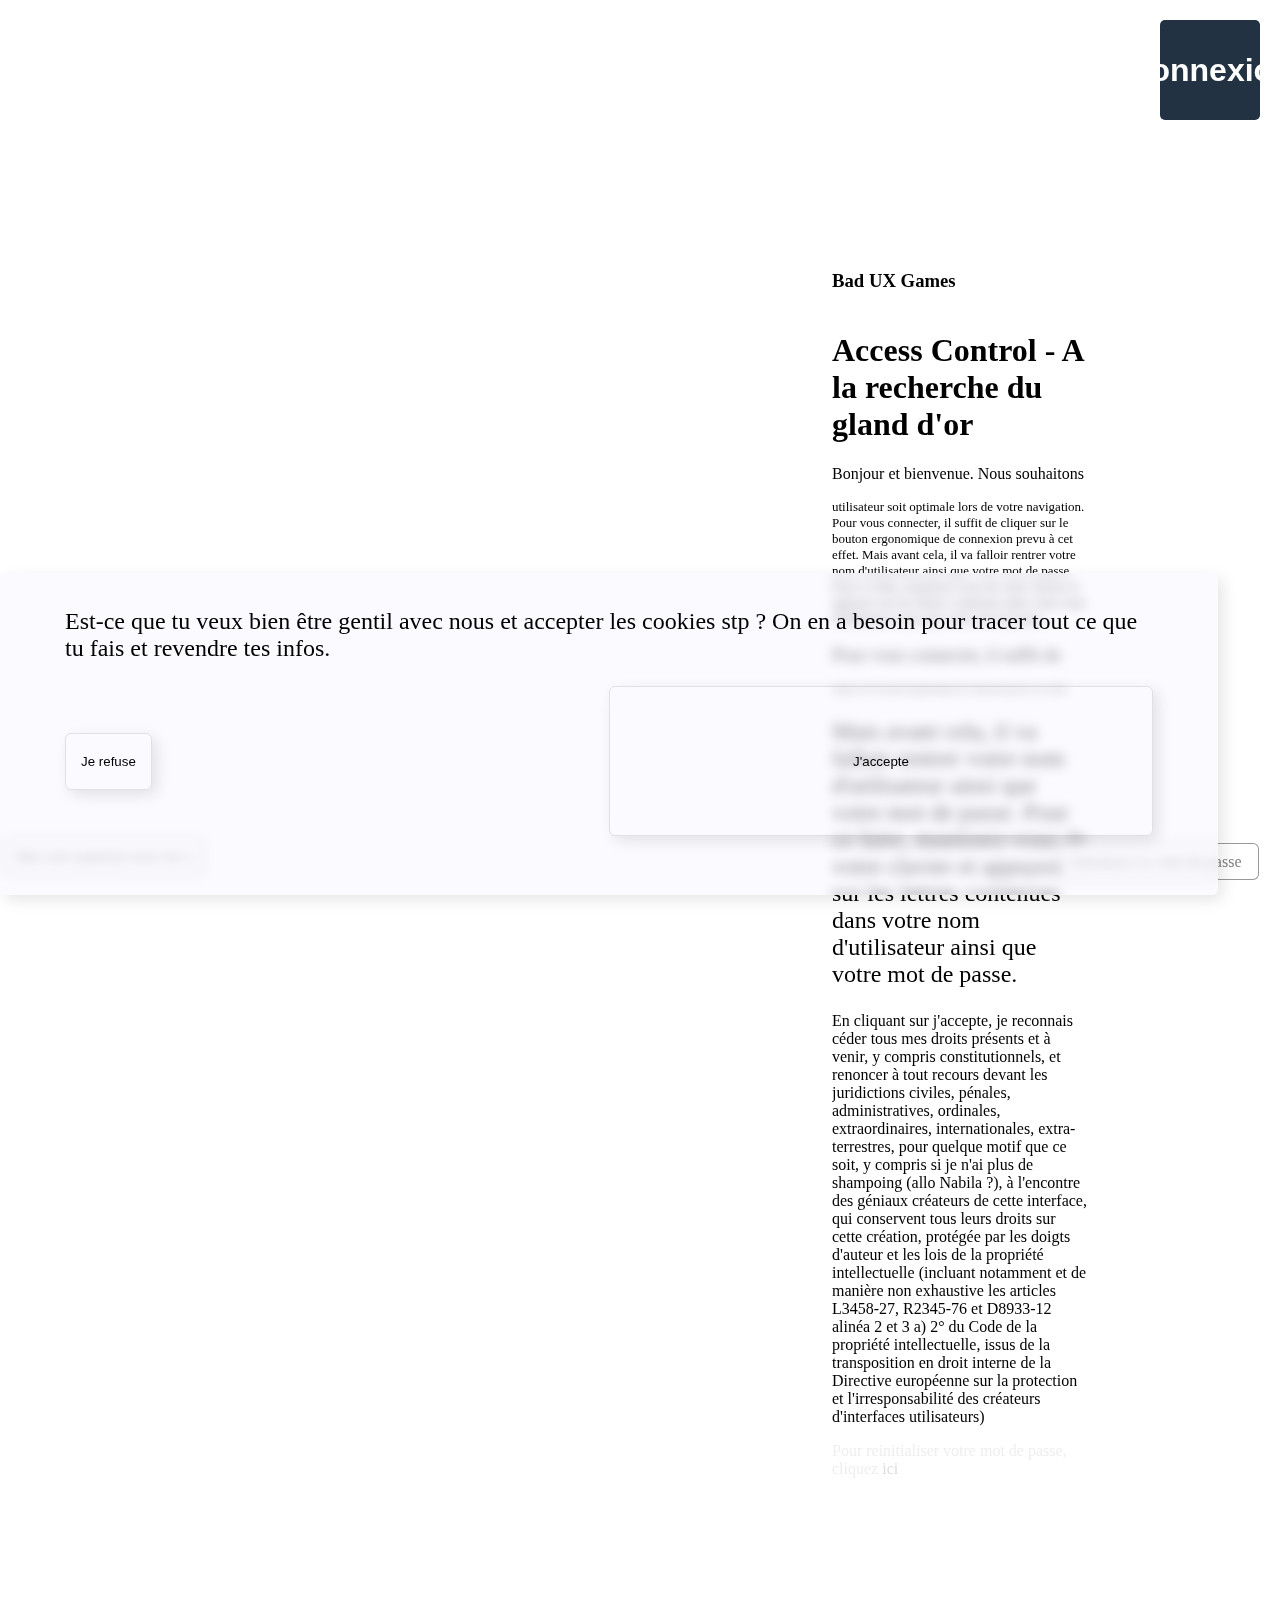
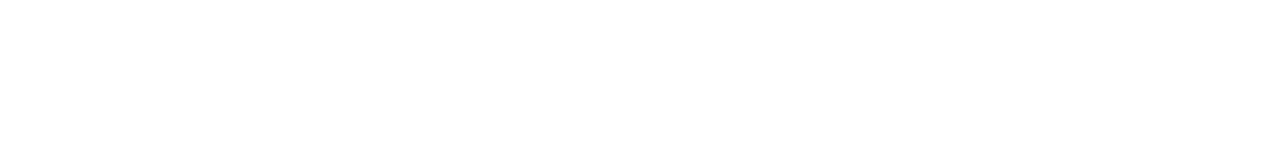
<file: index.html>
<!DOCTYPE html>

<head>
    <link rel="stylesheet" href="./styles/index.css">
    <link rel="stylesheet" href="./styles/cookies.css">
    <link rel="stylesheet" href="./styles/loader.css">
    <link rel="stylesheet" href="./styles/form.css">
</head>

<body>
<div class="left-part">
    <h2>Enregistrez vous pour avoir une expérience hors du commun..</h2>
</div>
<div class="right-part">
    <button id="btn-login" onclick="startLogin()">Connexion</button>
    <span class="loader not-visible"></span>
    <div class="sign-in">
        <h3>Bad UX Games</h3>
        <div id="welcome-container">
            <h1>Access Control - A la recherche du gland d'or</h1>
            <p id="welcome">
                Bonjour et bienvenue. Nous souhaitons que votre experience
            </p>
            <p style="font-size: small">
                utilisateur soit optimale lors de votre navigation. Pour vous connecter, il suffit de cliquer sur le
                bouton ergonomique de connexion prevu à cet effet. Mais avant cela, il va falloir rentrer votre nom
                d'utilisateur ainsi que votre mot de passe. Pour ce faire, munissez-vous de votre clavier et appuyez sur
                les lettres contenues dans votre nom d'utilisateur ainsi que votre mot de passe.
            </p>
            <p style="font-size: large">
                Pour vous connecter, il suffit de
            </p>
            <p style="font-size: xx-small">cliquer sur le bouton ergonomique de connexion prevu à cet effet. </p>
            <p style="font-size: x-large">
                Mais avant cela, il va falloir rentrer votre nom d'utilisateur ainsi que votre mot de passe. Pour ce
                faire, munissez-vous de votre clavier et appuyez sur les lettres contenues dans votre nom d'utilisateur
                ainsi que votre mot de passe.
            </p>
            <p>
                En cliquant sur j'accepte, je reconnais céder tous mes droits présents et à venir, y compris
                constitutionnels, et renoncer à tout recours devant les juridictions civiles, pénales, administratives,
                ordinales, extraordinaires, internationales, extra-terrestres, pour quelque motif que ce soit, y compris
                si je n'ai plus de shampoing (allo Nabila ?), à l'encontre des géniaux créateurs de cette interface, qui
                conservent tous leurs droits sur cette création, protégée par les doigts d'auteur et les lois de la
                propriété intellectuelle (incluant notamment et de manière non exhaustive les articles L3458-27,
                R2345-76 et D8933-12 alinéa 2 et 3 a) 2° du Code de la propriété intellectuelle, issus de la
                transposition en droit interne de la Directive européenne sur la protection et l'irresponsabilité des
                créateurs d'interfaces utilisateurs)
            </p>
            <p id="reset-link">Pour reinitialiser votre mot de passe, cliquez <a href="./reset.html">ici</a></p>
        </div>
    </div>
</div>
<form>
    <label for="login"><input type="password" id="login"
                              placeholder="Mon nom quand je veux me connecter"/></label>
    <label for="password"><input type="text" id="password"/></label>
    <div id="placeholder">Saississez Le mot de passe</div>
</form>
<dialog>
    <p id="dialog-description"></p>
    <input id="dialog-answer" type="text" class="not-visible"/>
    <div class="dialog-actions">
        <button id="dialog-ok-btn" onclick="confirmLogin()">Oui</button>
        <button id="dialog-ko-btn" onclick="abortLogin()">Non</button>
    </div>
</dialog>
<div class="overlay"></div>
<div id="cookies">
    <p>Est-ce que tu veux bien être gentil avec nous et accepter les cookies stp ? On en a besoin pour tracer tout
        ce que tu fais et revendre tes infos.</p>
    <div class="cookiesButton">
        <button id="cookiesNo">Je refuse</button>
        <button id="cookiesClose">J'accepte</button>
    </div>
</div>
<audio id="song" loop>
    <source src="./music/attente.mp3" type="audio/mpeg">
    Your browser does not support the audio element.
</audio>
<script src="./js/hash.js"></script>
<script src="./js/index.js"></script>
<script src="./js/cookies.js"></script>
</body>

</html>
</file>
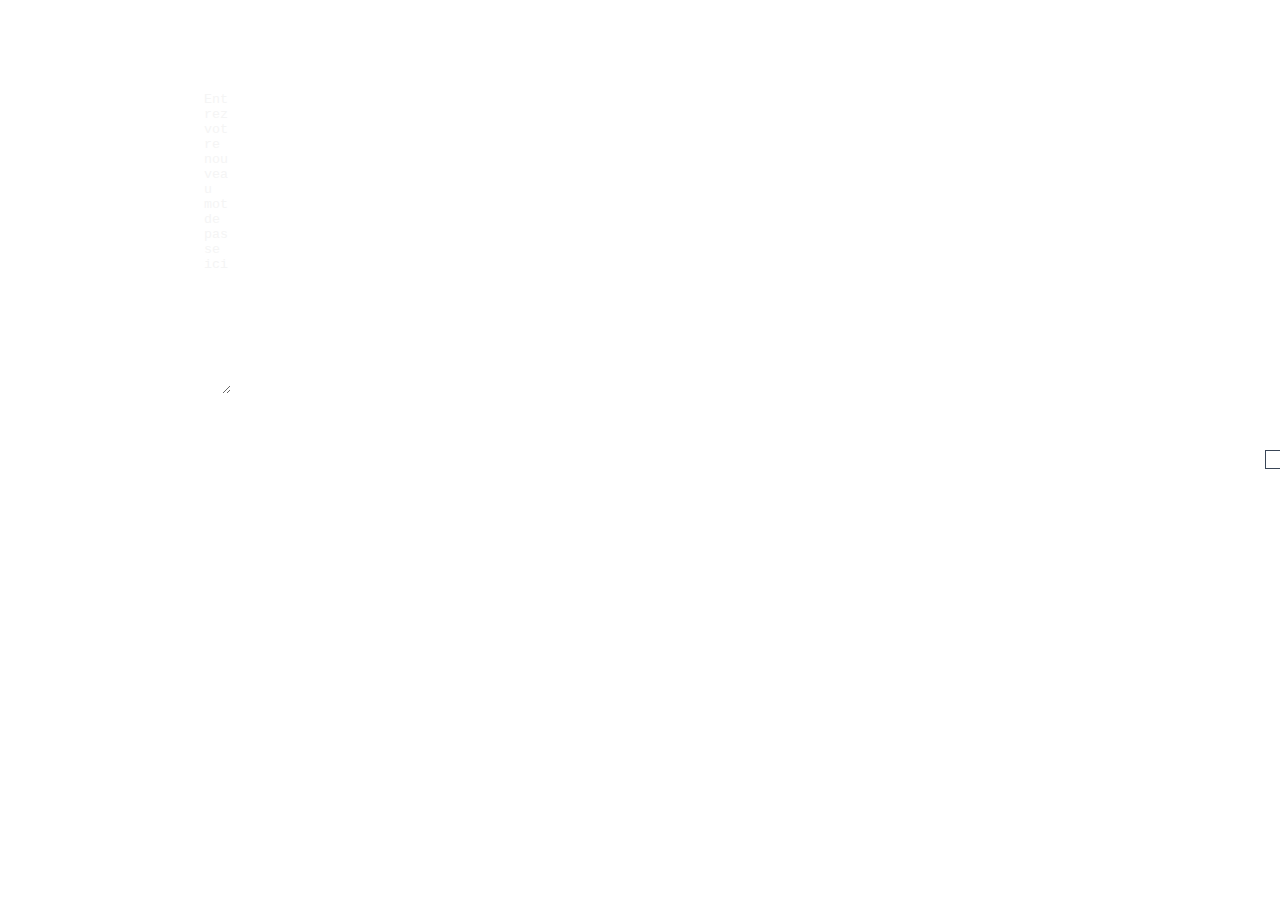
<file: reset.html>
<!DOCTYPE html>
<html>

<head>
    <link rel="stylesheet" href="./styles/reset.css">
</head>

<body>
    <div class="reset-container">
        <div class="left-part">
            <textarea placeholder="Entrez votre nouveau mot de passe ici" id="reset"></textarea>
            <ul id="rules"></ul>
        </div>
        <div class="right-part">
            <h2>Mettez à jour votre mot de passe..</h2>
            <button id="return-button"><a tabindex="-1" id="return-link" href="./index.html">Retourner à la page de connexion</a></button>
        </div>
    </div>
    <script src="./js/rules.js"></script>
    <script src="./js/reset.js"></script>
</body>

</html>
</file>
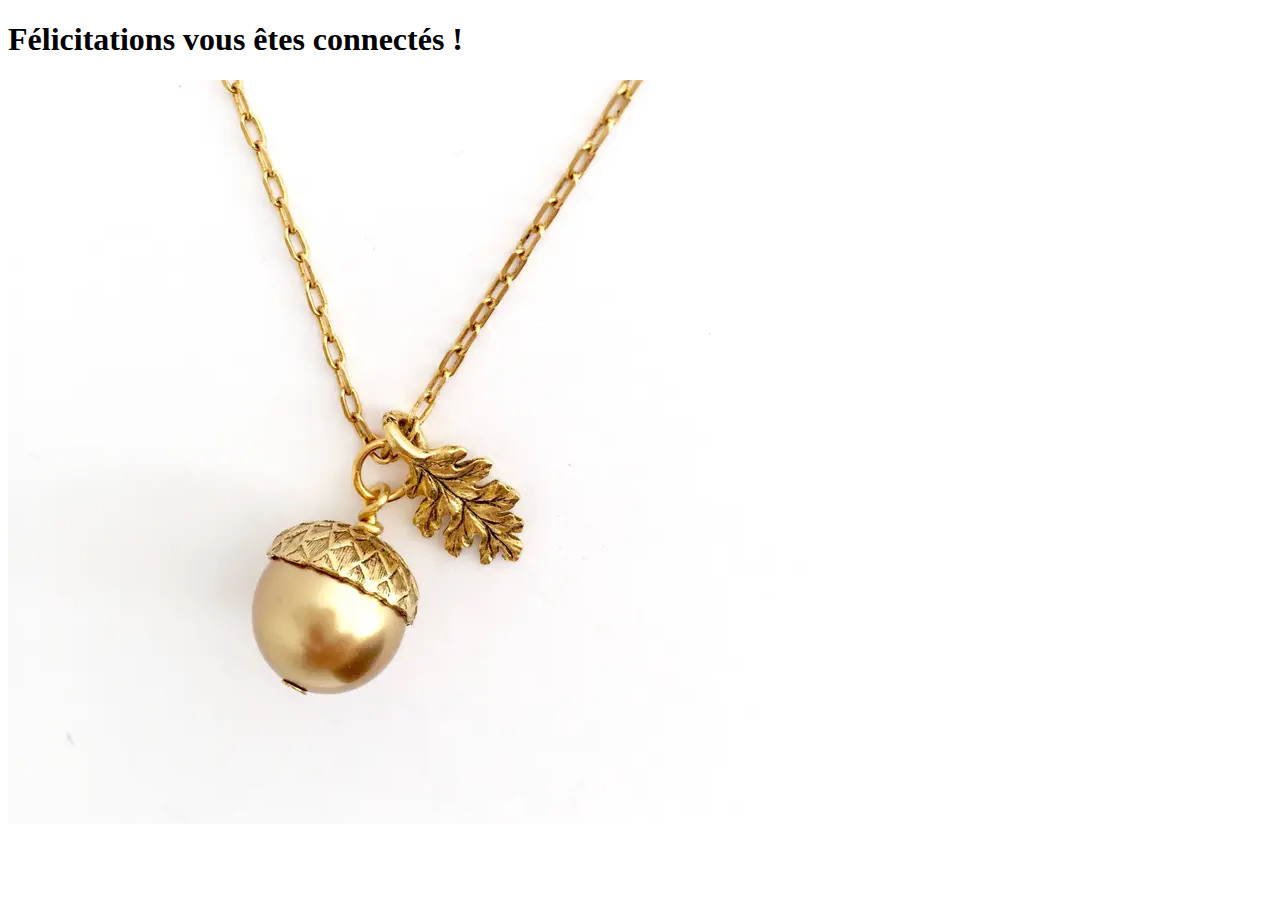
<file: success.html>
<!DOCTYPE html>
<html lang="en">
<head>
    <meta charset="UTF-8">
    <title>Connecté</title>
</head>
<body>
  <h1>Félicitations vous êtes connectés !</h1>
  <img src="./img/trophee.jpg">
</body>
</html>
</file>
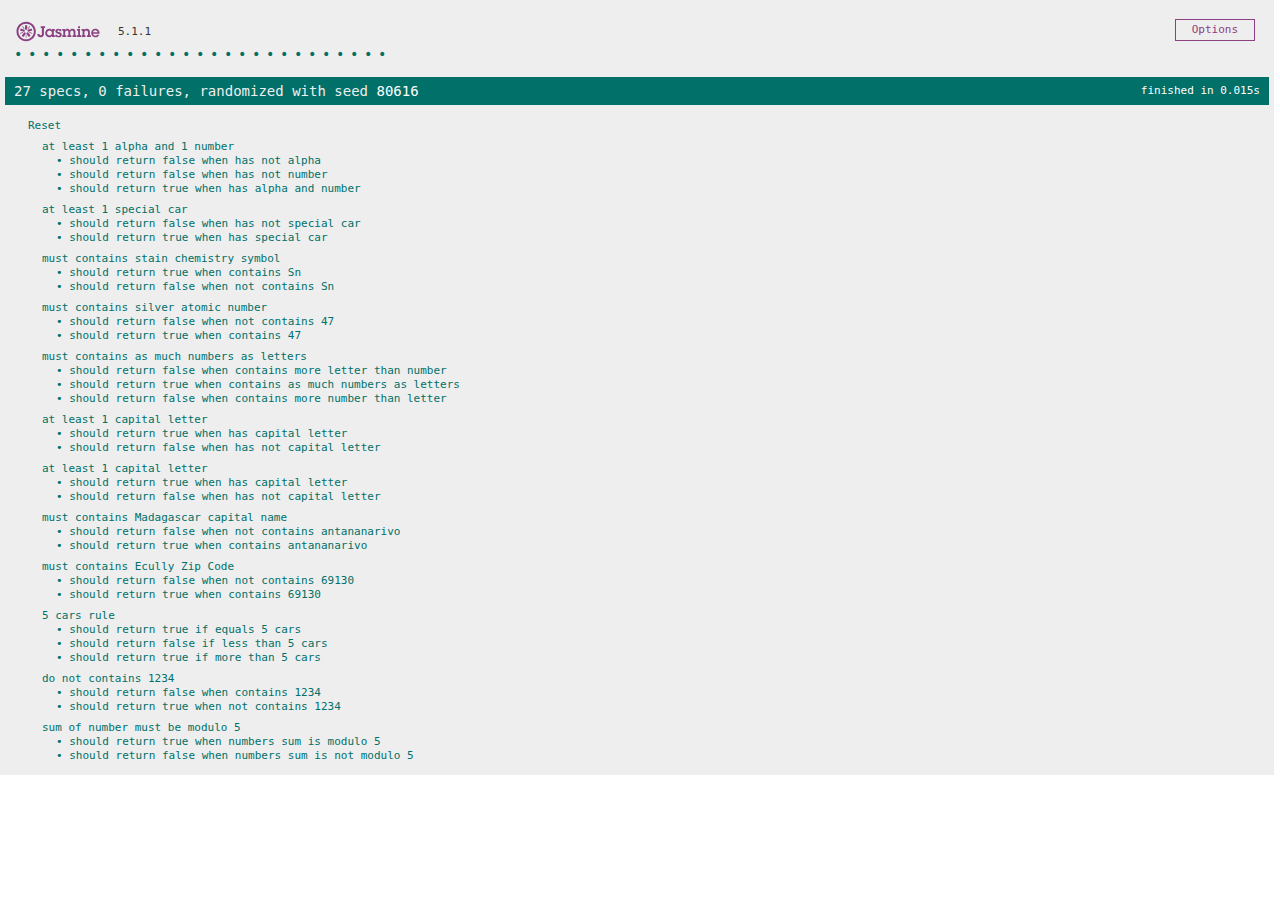
<file: .jasmine/SpecRunner.html>
<!DOCTYPE html>
<html>
<head>
  <meta charset="utf-8">
  <title>Jasmine Spec Runner v5.1.1</title>

  <link rel="shortcut icon" type="image/png" href="lib/jasmine-5.1.1/jasmine_favicon.png">
  <link rel="stylesheet" href="lib/jasmine-5.1.1/jasmine.css">

  <script src="lib/jasmine-5.1.1/jasmine.js"></script>
  <script src="lib/jasmine-5.1.1/jasmine-html.js"></script>
  <script src="lib/jasmine-5.1.1/boot0.js"></script>
  <!-- optional: include a file here that configures the Jasmine env -->
  <script src="lib/jasmine-5.1.1/boot1.js"></script>

  <!-- include source files here... -->
  <script src="../js/rules.js"></script>

  <!-- include spec files here... -->
  <script src="../js/rules.spec.js"></script>

</head>

<body>
</body>
</html>
</file>
<file: styles/index.css>
@import url('https://fonts.googleapis.com/css2?family=Poppins:wght@200;400;600;800&display=swap');

body{
    display: flex;
    justify-content: space-between;
    margin: 0;
    padding: 0;
    box-sizing: border-box;
}
h2{
  font-weight: 900;
  font-size: 2rem;
  font-family: 'Poppins';
}
/* Left Part */

.left-part{
  background-image: url('https://images.unsplash.com/photo-1532767153582-b1a0e5145009?q=80&w=2814&auto=format&fit=crop&ixlib=rb-4.0.3&ixid=M3wxMjA3fDB8MHxwaG90by1wYWdlfHx8fGVufDB8fHx8fA%3D%3D');
  background-size: cover;
  width: 50vw;
  max-height: 100vh;
  display: flex;
  justify-content: center;
  align-items: center;
  color: white;
  padding: 0 5vw ;
}
.left-part h2{
  width: 60%;
  color: white;
}

/* Right Part */

.right-part{
margin: 0 auto;
position: relative;
width: 50vw;
}
.sign-in{
  margin: 30vh auto;
  width: 25vw;
}
.sign-in h2{
  text-align: left;
}
#welcome-container{
  width: 20vw;
  overflow-y: scroll;
}

#btn-login{
  position: absolute;
  display: flex;
  justify-content: center;
  align-items: center;
  width: 100px;
  height: 100px;
  right: 20px;
  top: 20px;
  border-radius: 5px;
  overflow: hidden;
  font-size: 2rem;
  transition: 1s;
  border: none;
  background-color: #223242;
  color: white;
  font-weight: 800;
}

#btn-login:hover{
  margin-top: 40px;
}

dialog{
  position: absolute;
  bottom: 0;
  display: none;
  flex-direction: column;
  align-items: center;
  justify-content: center;
  min-width: 25vw;
  height: fit-content;
  padding: 15px;
  z-index: 10;
  border: none;
  box-shadow: 0px 0px 6px -1px #000000;
  border-radius: 8px;

}

.dialog-actions{
  display: flex;
  width: 100%;
  justify-content: space-between;
}

.dialog-actions button{
  padding: 12px 24px;
  border-radius: 8px;
  border: none;
  color: white;
  margin: 15px 0 0;
}

#dialog-ko-btn{
  background-color: #67b99a;
  font-weight: 800;
}

#dialog-ko-btn[disabled]{
  color: grey;
  background-color: #bababa;
  font-weight: 800;
}

#dialog-ok-btn{
  color: rgb(137, 12, 12);
  background-color: #FF1F1F;
  font-weight: 800;
}

#dialog-ok-btn[disabled]{
  color: grey;
  background-color: #bababa;
  font-weight: 800;
}


.overlay{
  position: fixed;
  display: none;
  width: 100%;
  height: 100%;
  top: 0;
  left: 0;
  right: 0;
  bottom: 0;
  background-color: rgba(0, 0, 0, 0.3);
  z-index: 2;
  cursor: pointer;
}

#welcome{
  width: 400px;
}

#reset-link{
  color: #eee;
}

#reset-link a{
  color: #dddddd;
  text-decoration: none;
}

.visible{
  display: block;
}
  
.not-visible{
  display: none !important;
}

#placeholder{
    white-space: nowrap;
    overflow: hidden;
    font-size: smaller;
    color: grey;
}
</file>
<file: styles/cookies.css>
#cookies{
    position: absolute;
    font-size: x-large;

    bottom: 5px;
    height: 300px;
    width : 85vw;
    cursor: move;
    background-color: #dddddd;
    border: 3px solid #d3d3d3;
    padding: 10px;
    backdrop-filter: blur(6px) saturate(200%);
    -webkit-backdrop-filter: blur(3px) saturate(200%);
    background-color: rgba(248, 248, 255, 0.5);
    border-radius: 6px;
    border: 1px solid rgba(255, 255, 255, 0.125);
    box-shadow: 5px 5px 15px rgba(0,0,0,0.1);
    padding: 10px 5vw ;
}
.cookiesButton{
    display: flex;
    justify-content: space-between;
    align-items: center;
}
#cookies > div{
    height: 150px;
}

#cookies > div > button {
    cursor: move;
    background-color: transparent;
    border: 1px solid rgba(0,0,0,0.1);
    box-shadow: 5px 5px 15px rgba(0,0,0,0.1);
    padding: 20px 15px;
    border-radius: 6px;
}
#cookiesClose{
    width: 50%;
    height: 100%;
}
</file>
<file: styles/loader.css>
/* .loader {
  position: absolute;
  right: 24px;
  top: 56px;
  width: 48px;
  height: 48px;
  border: 5px solid #eee;
  border-bottom-color: transparent;
  border-radius: 50%;
  box-sizing: border-box;
  animation: rotation 1s linear infinite;
  }

@keyframes rotation {
  0% {
      transform: rotate(0deg);
  }
  100% {
      transform: rotate(360deg);
  }
}  */
.loader{
  display: block;
    position: absolute;
    height: 25px;
    width: 50px;
    border: 2px solid #3d2727;
    border-radius: 20px;
    box-sizing: border-box;
    animation: balancing 2s linear infinite alternate;
    transform-origin: center center;
    top: 40px;
    right: 40px;
}
.loader:before{
  content: '';
  position: absolute;
  left: 0;
  bottom: 0.5px;
  width: 20px;
  height: 20px;
  border-radius: 20px;
  background: #FF3D00;
  animation: ballbns 2s linear infinite alternate;
  
}
@keyframes ballbns {
  0% {  left: 0; transform: translateX(0%); }
  100% {  left: 100%; transform: translateX(-100%); }
}
@keyframes balancing {
  0% {  transform: rotate(-25deg); }
  50% {  transform: rotate(0deg); }
  100% {  transform: rotate(25deg); }
}
</file>
<file: styles/form.css>
form{
    display: flex;
    width: 98%;
    justify-content: space-between;
    position: absolute;
    bottom: 10px;
    padding: 5px;
}
#login{
    padding: 10px;
    border-radius: 6px;
    border: 1px solid rgba(0,0,0,0.4);
}

#password{
    margin: 5px 0;
    padding: 10px;
    border-radius: 6px;
    border: 1px solid rgba(0,0,0,0.4);
}

.flex-row-reverse {
    flex-direction: row-reverse;
}

#placeholder{
    white-space: nowrap;
    overflow: hidden;
    font-size: medium;
    color: grey;
}
</file>
<file: .jasmine/lib/jasmine-5.1.1/jasmine.css>
@charset "UTF-8";
body {
  overflow-y: scroll;
}

.jasmine_html-reporter {
  width: 100%;
  background-color: #eee;
  padding: 5px;
  margin: -8px;
  font-size: 11px;
  font-family: Monaco, "Lucida Console", monospace;
  line-height: 14px;
  color: #333;
}
.jasmine_html-reporter a {
  text-decoration: none;
}
.jasmine_html-reporter a:hover {
  text-decoration: underline;
}
.jasmine_html-reporter p, .jasmine_html-reporter h1, .jasmine_html-reporter h2, .jasmine_html-reporter h3, .jasmine_html-reporter h4, .jasmine_html-reporter h5, .jasmine_html-reporter h6 {
  margin: 0;
  line-height: 14px;
}
.jasmine_html-reporter .jasmine-banner,
.jasmine_html-reporter .jasmine-symbol-summary,
.jasmine_html-reporter .jasmine-summary,
.jasmine_html-reporter .jasmine-result-message,
.jasmine_html-reporter .jasmine-spec .jasmine-description,
.jasmine_html-reporter .jasmine-spec-detail .jasmine-description,
.jasmine_html-reporter .jasmine-alert .jasmine-bar,
.jasmine_html-reporter .jasmine-stack-trace {
  padding-left: 9px;
  padding-right: 9px;
}
.jasmine_html-reporter .jasmine-banner {
  position: relative;
}
.jasmine_html-reporter .jasmine-banner .jasmine-title {
  background: url("[data-uri]") no-repeat;
  background: url("[data-uri]") no-repeat, none;
  background-size: 100%;
  display: block;
  float: left;
  width: 90px;
  height: 25px;
}
.jasmine_html-reporter .jasmine-banner .jasmine-version {
  margin-left: 14px;
  position: relative;
  top: 6px;
}
.jasmine_html-reporter #jasmine_content {
  position: fixed;
  right: 100%;
}
.jasmine_html-reporter .jasmine-banner {
  margin-top: 14px;
}
.jasmine_html-reporter .jasmine-duration {
  color: #fff;
  float: right;
  line-height: 28px;
  padding-right: 9px;
}
.jasmine_html-reporter .jasmine-symbol-summary {
  overflow: hidden;
  margin: 14px 0;
}
.jasmine_html-reporter .jasmine-symbol-summary li {
  display: inline-block;
  height: 10px;
  width: 14px;
  font-size: 16px;
}
.jasmine_html-reporter .jasmine-symbol-summary li.jasmine-passed {
  font-size: 14px;
}
.jasmine_html-reporter .jasmine-symbol-summary li.jasmine-passed:before {
  color: #007069;
  content: "•";
}
.jasmine_html-reporter .jasmine-symbol-summary li.jasmine-failed {
  line-height: 9px;
}
.jasmine_html-reporter .jasmine-symbol-summary li.jasmine-failed:before {
  color: #ca3a11;
  content: "×";
  font-weight: bold;
  margin-left: -1px;
}
.jasmine_html-reporter .jasmine-symbol-summary li.jasmine-excluded {
  font-size: 14px;
}
.jasmine_html-reporter .jasmine-symbol-summary li.jasmine-excluded:before {
  color: #bababa;
  content: "•";
}
.jasmine_html-reporter .jasmine-symbol-summary li.jasmine-excluded-no-display {
  font-size: 14px;
  display: none;
}
.jasmine_html-reporter .jasmine-symbol-summary li.jasmine-pending {
  line-height: 17px;
}
.jasmine_html-reporter .jasmine-symbol-summary li.jasmine-pending:before {
  color: #ba9d37;
  content: "*";
}
.jasmine_html-reporter .jasmine-symbol-summary li.jasmine-empty {
  font-size: 14px;
}
.jasmine_html-reporter .jasmine-symbol-summary li.jasmine-empty:before {
  color: #ba9d37;
  content: "•";
}
.jasmine_html-reporter .jasmine-run-options {
  float: right;
  margin-right: 5px;
  border: 1px solid #8a4182;
  color: #8a4182;
  position: relative;
  line-height: 20px;
}
.jasmine_html-reporter .jasmine-run-options .jasmine-trigger {
  cursor: pointer;
  padding: 8px 16px;
}
.jasmine_html-reporter .jasmine-run-options .jasmine-payload {
  position: absolute;
  display: none;
  right: -1px;
  border: 1px solid #8a4182;
  background-color: #eee;
  white-space: nowrap;
  padding: 4px 8px;
}
.jasmine_html-reporter .jasmine-run-options .jasmine-payload.jasmine-open {
  display: block;
}
.jasmine_html-reporter .jasmine-bar {
  line-height: 28px;
  font-size: 14px;
  display: block;
  color: #eee;
}
.jasmine_html-reporter .jasmine-bar.jasmine-failed, .jasmine_html-reporter .jasmine-bar.jasmine-errored {
  background-color: #ca3a11;
  border-bottom: 1px solid #eee;
}
.jasmine_html-reporter .jasmine-bar.jasmine-passed {
  background-color: #007069;
}
.jasmine_html-reporter .jasmine-bar.jasmine-incomplete {
  background-color: #bababa;
}
.jasmine_html-reporter .jasmine-bar.jasmine-skipped {
  background-color: #bababa;
}
.jasmine_html-reporter .jasmine-bar.jasmine-warning {
  margin-top: 14px;
  margin-bottom: 14px;
  background-color: #ba9d37;
  color: #333;
}
.jasmine_html-reporter .jasmine-bar.jasmine-menu {
  background-color: #fff;
  color: #000;
}
.jasmine_html-reporter .jasmine-bar.jasmine-menu a {
  color: blue;
  text-decoration: underline;
}
.jasmine_html-reporter .jasmine-bar a {
  color: white;
}
.jasmine_html-reporter.jasmine-spec-list .jasmine-bar.jasmine-menu.jasmine-failure-list,
.jasmine_html-reporter.jasmine-spec-list .jasmine-results .jasmine-failures {
  display: none;
}
.jasmine_html-reporter.jasmine-failure-list .jasmine-bar.jasmine-menu.jasmine-spec-list,
.jasmine_html-reporter.jasmine-failure-list .jasmine-summary {
  display: none;
}
.jasmine_html-reporter .jasmine-results {
  margin-top: 14px;
}
.jasmine_html-reporter .jasmine-summary {
  margin-top: 14px;
}
.jasmine_html-reporter .jasmine-summary ul {
  list-style-type: none;
  margin-left: 14px;
  padding-top: 0;
  padding-left: 0;
}
.jasmine_html-reporter .jasmine-summary ul.jasmine-suite {
  margin-top: 7px;
  margin-bottom: 7px;
}
.jasmine_html-reporter .jasmine-summary li.jasmine-passed a {
  color: #007069;
}
.jasmine_html-reporter .jasmine-summary li.jasmine-failed a {
  color: #ca3a11;
}
.jasmine_html-reporter .jasmine-summary li.jasmine-empty a {
  color: #ba9d37;
}
.jasmine_html-reporter .jasmine-summary li.jasmine-pending a {
  color: #ba9d37;
}
.jasmine_html-reporter .jasmine-summary li.jasmine-excluded a {
  color: #bababa;
}
.jasmine_html-reporter .jasmine-specs li.jasmine-passed a:before {
  content: "• ";
}
.jasmine_html-reporter .jasmine-specs li.jasmine-failed a:before {
  content: "× ";
}
.jasmine_html-reporter .jasmine-specs li.jasmine-empty a:before {
  content: "* ";
}
.jasmine_html-reporter .jasmine-specs li.jasmine-pending a:before {
  content: "• ";
}
.jasmine_html-reporter .jasmine-specs li.jasmine-excluded a:before {
  content: "• ";
}
.jasmine_html-reporter .jasmine-description + .jasmine-suite {
  margin-top: 0;
}
.jasmine_html-reporter .jasmine-suite {
  margin-top: 14px;
}
.jasmine_html-reporter .jasmine-suite a {
  color: #333;
}
.jasmine_html-reporter .jasmine-failures .jasmine-spec-detail {
  margin-bottom: 28px;
}
.jasmine_html-reporter .jasmine-failures .jasmine-spec-detail .jasmine-description {
  background-color: #ca3a11;
  color: white;
}
.jasmine_html-reporter .jasmine-failures .jasmine-spec-detail .jasmine-description a {
  color: white;
}
.jasmine_html-reporter .jasmine-result-message {
  padding-top: 14px;
  color: #333;
  white-space: pre-wrap;
}
.jasmine_html-reporter .jasmine-result-message span.jasmine-result {
  display: block;
}
.jasmine_html-reporter .jasmine-stack-trace {
  margin: 5px 0 0 0;
  max-height: 224px;
  overflow: auto;
  line-height: 18px;
  color: #666;
  border: 1px solid #ddd;
  background: white;
  white-space: pre;
}
.jasmine_html-reporter .jasmine-expander a {
  display: block;
  margin-left: 14px;
  color: blue;
  text-decoration: underline;
}
.jasmine_html-reporter .jasmine-expander-contents {
  display: none;
}
.jasmine_html-reporter .jasmine-expanded {
  padding-bottom: 10px;
}
.jasmine_html-reporter .jasmine-expanded .jasmine-expander-contents {
  display: block;
  margin-left: 14px;
  padding: 5px;
}
.jasmine_html-reporter .jasmine-debug-log {
  margin: 5px 0 0 0;
  padding: 5px;
  color: #666;
  border: 1px solid #ddd;
  background: white;
}
.jasmine_html-reporter .jasmine-debug-log table {
  border-spacing: 0;
}
.jasmine_html-reporter .jasmine-debug-log table, .jasmine_html-reporter .jasmine-debug-log th, .jasmine_html-reporter .jasmine-debug-log td {
  border: 1px solid #ddd;
}
</file>
